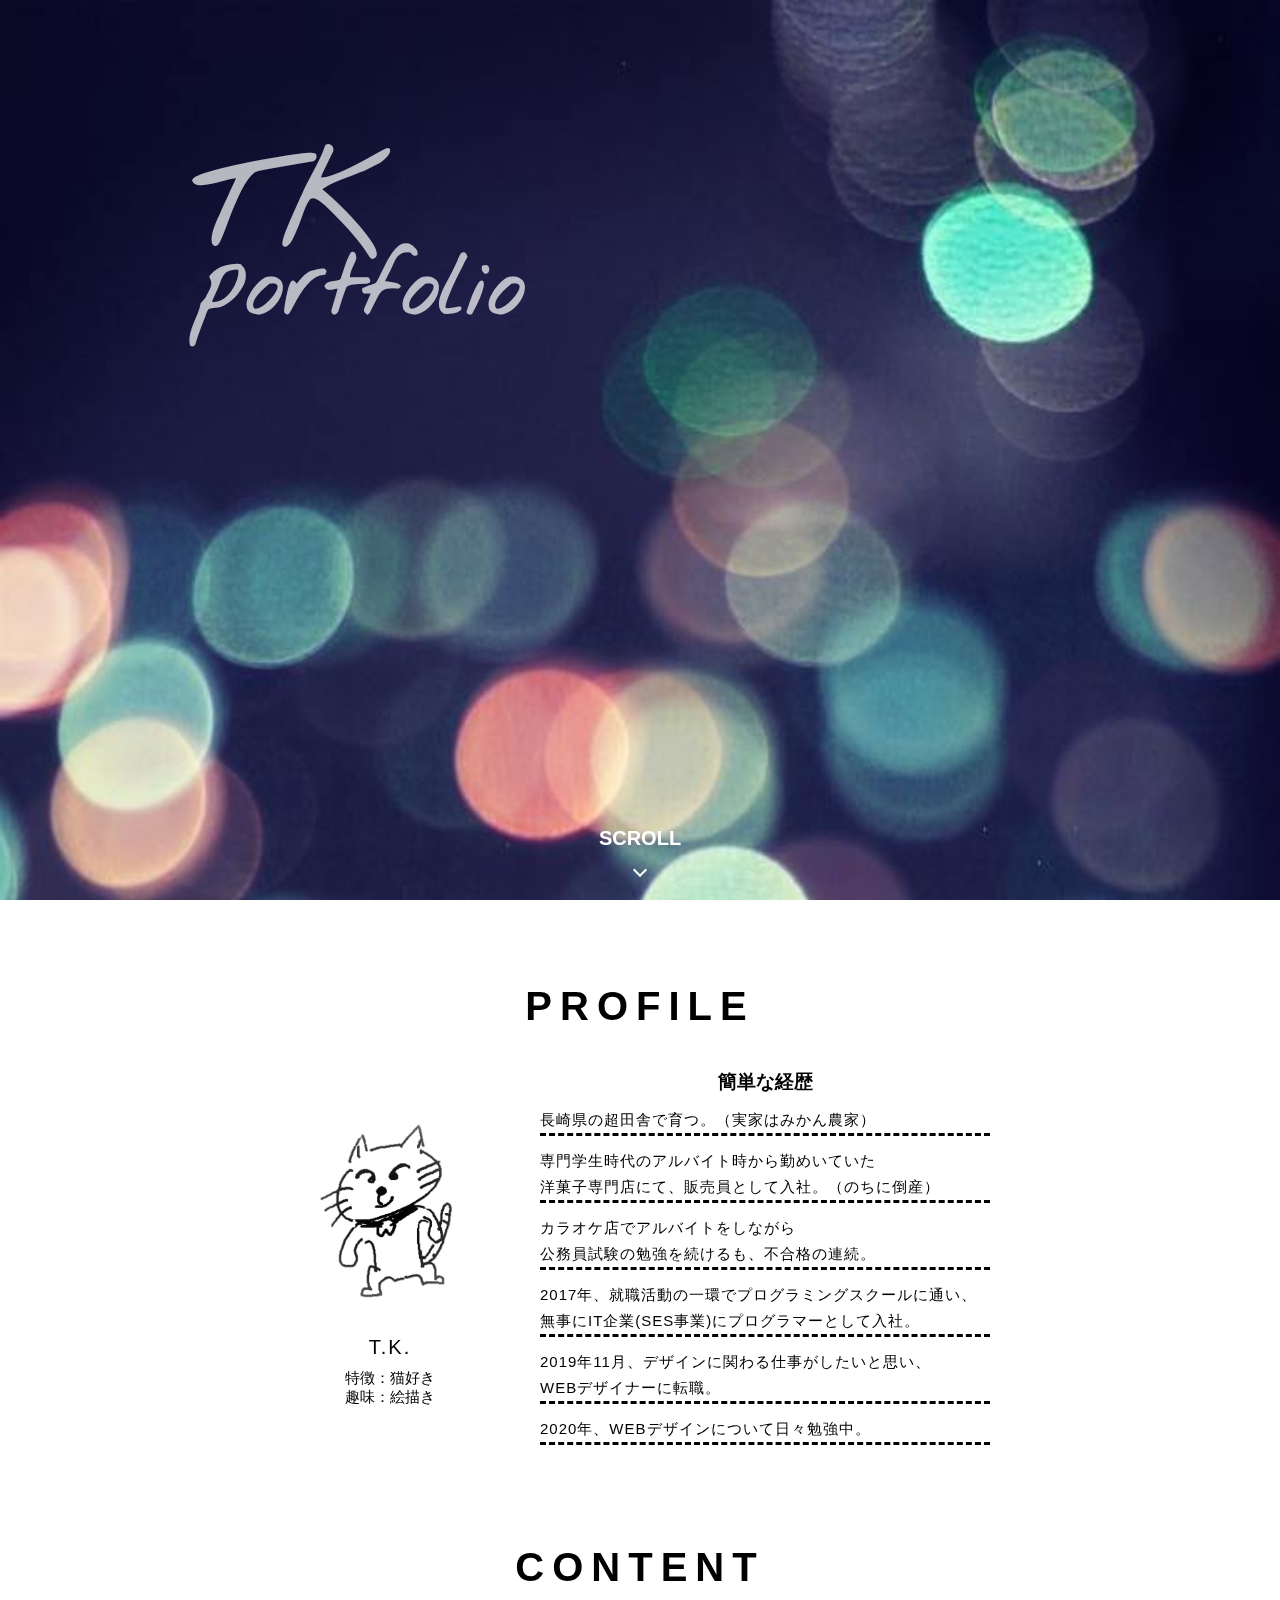
<file: index.html>
<!DOCTYPE html>
<html lang="ja">
<head>
<meta charset="utf-8">
<!--<meta name="viewport" content="width=device-width">-->
<title>TK_ポートフォリオサイト</title>
<link rel="stylesheet" type="text/css" href="css/ress.css">
<link rel="stylesheet" type="text/css" href="css/common.css">
<link rel="stylesheet" type="text/css" href="css/index_style.css">

<script src="https://code.jquery.com/jquery-3.3.1.min.js"></script>


<link href="https://fonts.googleapis.com/css?family=Nothing+You+Could+Do&display=swap" rel="stylesheet">

</head>
  <body>
    <!--<video class="background_movie" autoplay loop muted>
      <source src="image/index/test_movie.mp4"  type="video/mp4">
    </video>-->
    <div class="background_all"></div>
    <div class="topTitle_area">
      <div class="fadeInUp">
      <div class="top_space"></div>
      </div>
      <div class="topTitle">
        <!--横からフェードインさせる-->
        <div class="fadeInRight">
        <h1>TK<br>
          <span>portfolio</span>
        </h1>
        </div>
      </div>
          <p class="scroll js-scroll"><a href="">SCROLL</a></p>
      </div>
    <div class="main_area">
<!----------- profile_area ----------->
      <h2 class="area_title">PROFILE</h2>
      <div class="profile_area">
        
  <div class="profile_flexbox">
  <div class="profile_image">
<img src="image/index/profile.jpg"/>
    <p class="myName">T.K.</p>
    <p>特徴：猫好き</p>
    <p>趣味：絵描き</p>
  </div>
  <div class="profile_text">
    <h3>簡単な経歴</h3>
    <p>長崎県の超田舎で育つ。（実家はみかん農家）</p>
    <p>専門学生時代のアルバイト時から勤めいていた<br>洋菓子専門店にて、販売員として入社。（のちに倒産）</p>
    <p>カラオケ店でアルバイトをしながら<br>公務員試験の勉強を続けるも、不合格の連続。</p>
    <p>2017年、就職活動の一環でプログラミングスクールに通い、<br>無事にIT企業(SES事業)にプログラマーとして入社。</p>
    <p>2019年11月、デザインに関わる仕事がしたいと思い、<br>WEBデザイナーに転職。</p>
    <p>2020年、WEBデザインについて日々勉強中。</p>
  </div>
</div>

      </div>
<!----------- profile_area end----------->

      <h2 class="area_title">CONTENT</h2>
      
<!----------- content_1 ----------->
      <div class="scroll-animation-obj scroll-animation-hop">
      <div class="content_1">
        <div class="content_block">
        <h3 class="content_title">Cafe</h3>
          <p>コンセプトは、<strong>シンプルの中の変化</strong>。
          </p>
          <p>
            最近では、お家やコンビニで美味しいコーヒーを飲むことが出来る。<br>
            そんな中でカフェに求めるものは「特別な空間」なのではないだろうか。
            </p>
          <p>
          美味しいコーヒーやケーキを、落ち着いた空間で味わってほしい。<br>
          そんなカフェがあるだろうな～と考えながら制作しました。
            </p>
          <p>
            印象に残るように少しだけ大胆な部分を取り入れることにしました。<br>
            あまり広くはない個人店をイメージ。<br>
          </p>    
<a href="content/cafe/cafe.html" target="_blank">
<img src="image/link/cafe_link.jpg" alt="カフェ＿リンク" class="link_image"/>
</a>
        </div>
      </div>
      </div><!-- content_1 end -->
<!----------- content_2 -----------> 
      <div class="scroll-animation-obj scroll-animation-hop">
      <div class="content_2">
        <div class="content_block">
        <h3 class="content_title">Furniture</h3>
          <p>コンセプトは、<strong>整理された生活</strong>。<br>
          家具のセレクトショップを想定して制作しました。<br>
            トップのテキストの色が反転するようにし、面白さをプラスしました。<br>
          </p>
<a href="content/furniture/furniture.html" target="_blank">
<img src="image/link/furniture_link.jpg" alt="家具＿リンク" class="link_image"/>
</a>  
        </div>
      </div>
      </div>
<!-- content_2 end -->
<!----------- content_3 -----------> 
      <div class="scroll-animation-obj scroll-animation-hop">
      <div class="content_3">
        <div class="content_block">
        <h3 class="content_title">Recommended　movies</h3>
          <p>作ってみたいと思っただけです。<br>
            むしろ、自分用にまとめただけなのかもしれません。
          </p>
<a href="content/Recommended_movies/Recommended_movies.html" target="_blank">
<img src="image/link/Recommended_movies_link.jpg" alt="映画＿リンク" class="link_image"/>
</a>  
        </div>
      </div>
      </div>
<!-- content_3 end -->
      
<!-------- next_ComingSoon -------->
<div class="scroll-animation-obj scroll-animation-hop">
<div class="next_ComingSoon">
  <p>NEXT<br>COMING SOON</p>
</div>
</div>
<!-------- next_ComingSoon end -------->
    </div><!-- main_area end-->
  <script type="text/javascript" src="js/index.js"></script>
  </body>
</html>
</file>
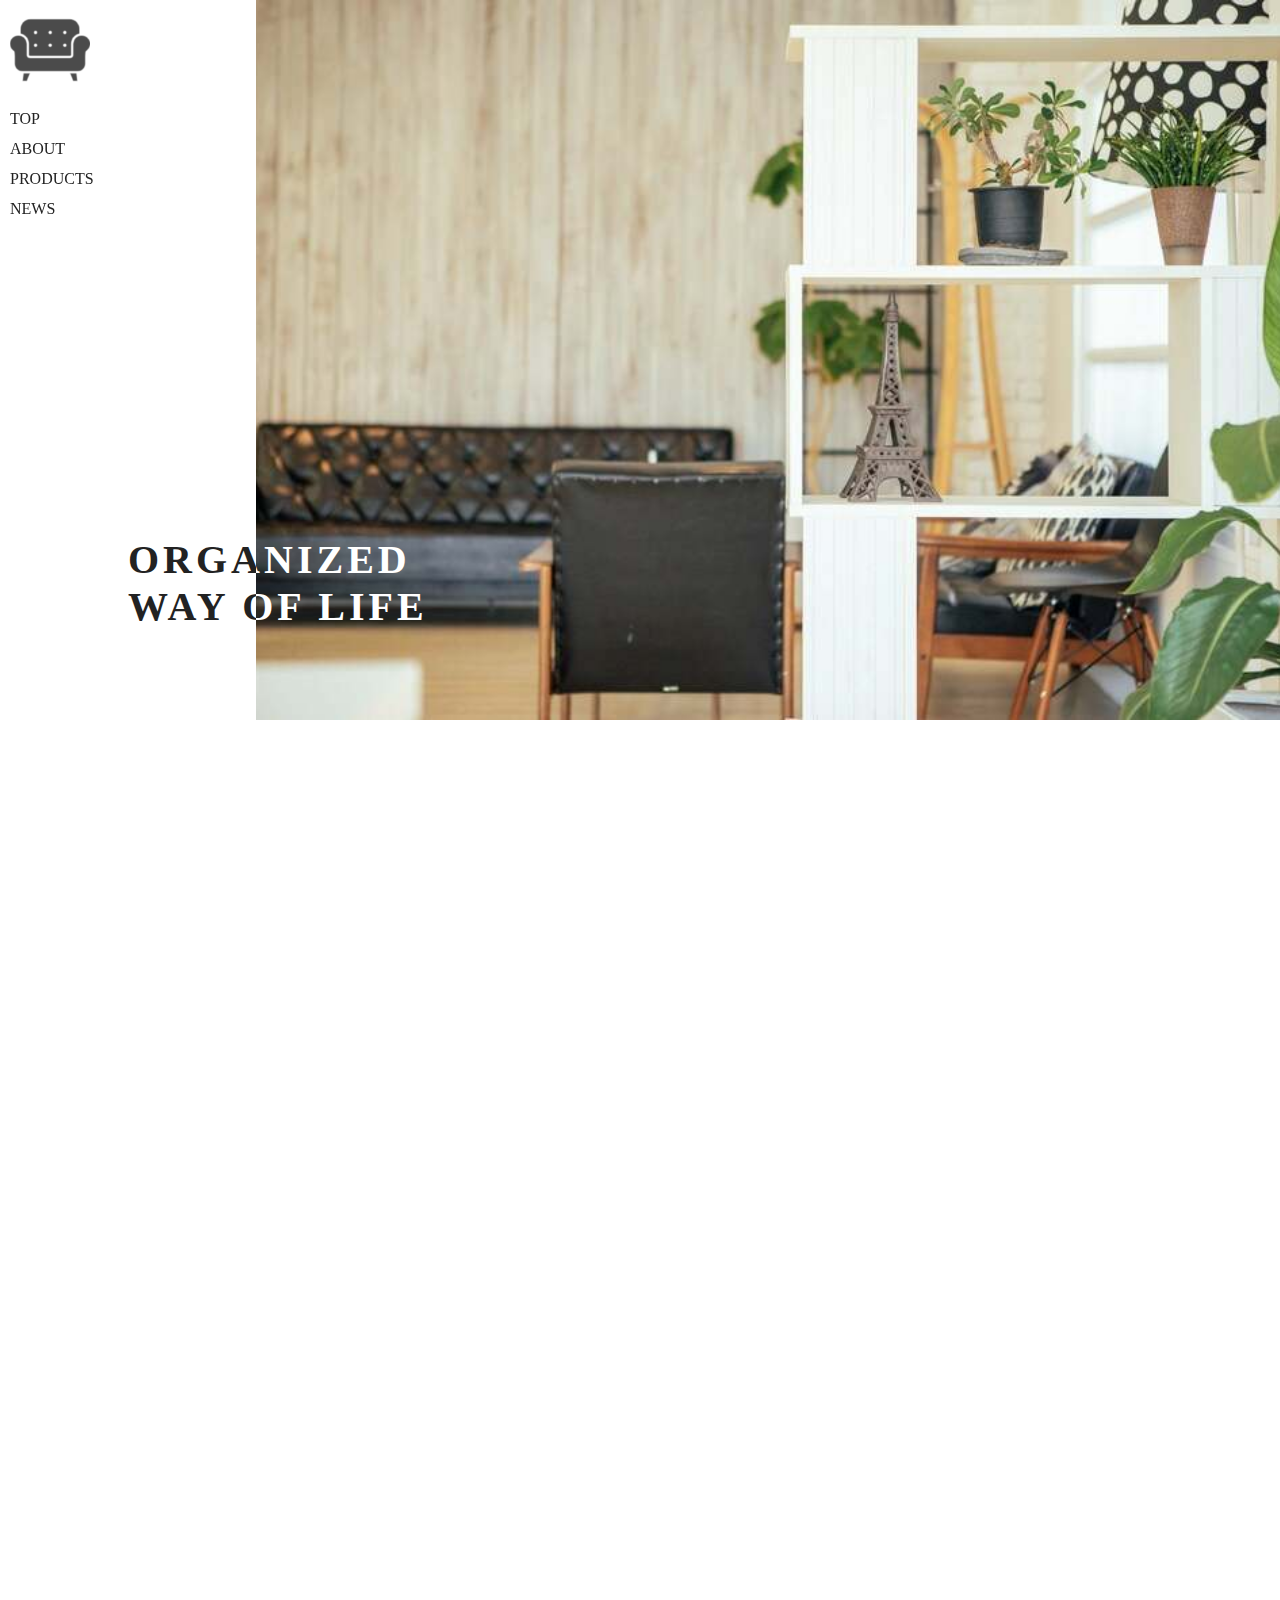
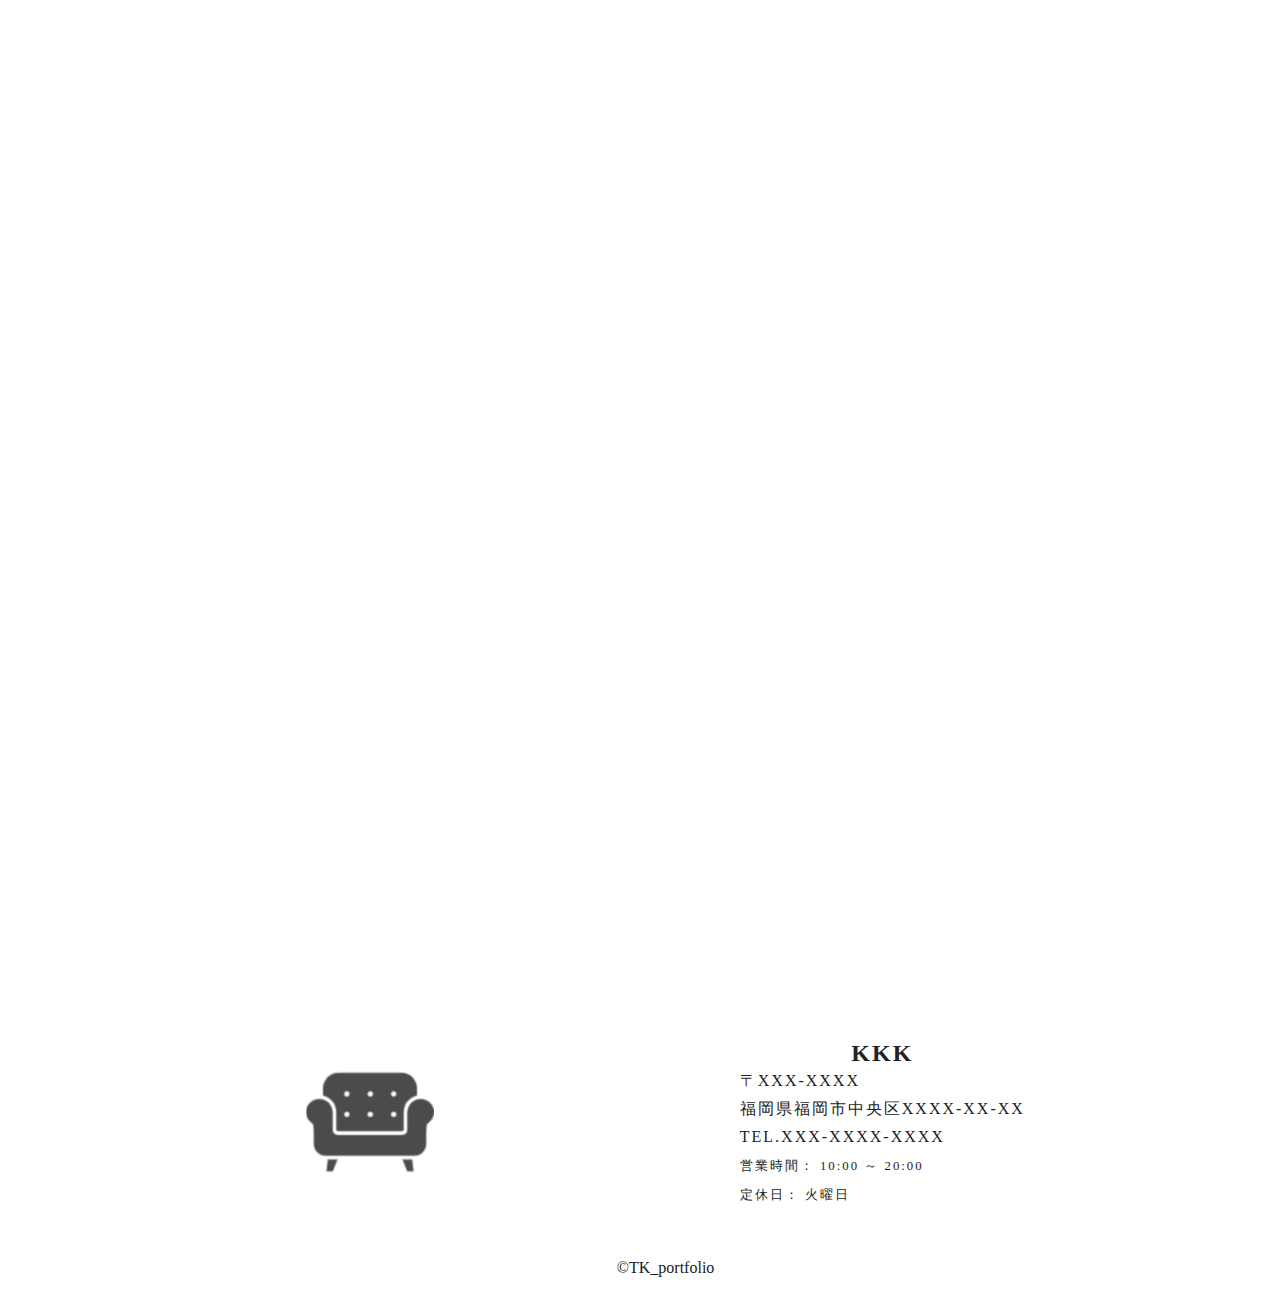
<file: content/furniture/furniture.html>
<!DOCTYPE html>
<html lang="ja">
<head>
<meta charset="utf-8">
<title>家具 | TK_ポートフォリオサイト</title>
<link rel="stylesheet" type="text/css" href="../../css/ress.css">
<link rel="stylesheet" type="text/css" href="furniture_style.css">
<script src="https://code.jquery.com/jquery-3.3.1.min.js"></script>
</head>
<body>
  <header>
    <img src="image/furniture_logo.png" class="logo_img"/>
    <div class="fadeInUp">
    <div class="menu_area">
    <p><a href="#">TOP</a></p>
    <p><a href="#ABOUT">ABOUT</a></p>
    <p><a href="#PRODUCTS">PRODUCTS</a></p>
    <p><a href="#NEWS">NEWS</a></p>
    </div>
    </div>
  </header>
  <main>    
<div class="main_TOP">  
<div class="kv">
  <div class="bg">
    <div class="text-block text-white">
      <p class="text">ORGANIZED<br>WAY OF LIFE</p>
    </div>
  </div>
  <div class="text-block text-black">
    <div class="text-inner">
      <p class="text">ORGANIZED<br>WAY OF LIFE</p>
    </div>
  </div>
</div>
</div>
    
<section class="ABOUT" id="ABOUT">
<div class="scroll-animation-obj scroll-animation-hop">  
  <h2>ABOUT</h2>
  <p>家具を選ぶということ</p>
  </div>
  <div class="scroll-animation-obj scroll-animation-hop">
  <div class="about_image">
    <p class="on_text">家具を選ぶ。</p>
  <img src="image/furniture_1.jpg"/>
  </div>
  <div class="about_text">
 <p>家具を選ぶということは、どういうことか。家具を選ぶということは、どういうことか。家具を選ぶということは、どういうことか。家具を選ぶということは、どういうことか。</p>
  </div>
  </div>
</section>
<section class="PRODUCTS" id="PRODUCTS">
  <div class="scroll-animation-obj scroll-animation-hop">
  <h2>PRODUCTS</h2>
  <p>商品一覧</p>
  </div>
  <div class="scroll-animation-obj scroll-animation-hop">
  <div class="container">
    <div class="item">
      <figure>
      <img src="image/item_1.jpg"/>
      </figure>
      <p>Item 1</p>
    </div>
    <div class="item">
      <figure>
      <img src="image/item_2.jpg"/>
      </figure>
      <p>Item 2</p>
    </div>
    <div class="item">
      <figure>
      <img src="image/item_3.jpg"/>
      </figure>
      <p>Item 3</p>
    </div>
    <div class="item">
      <figure>
      <img src="image/item_4.jpg"/>
      </figure>
      <p>Item 4</p>
    </div>
    <div class="item">
      <figure>
      <img src="image/item_5.jpg"/>
      </figure>
      <p>Item 5</p>
    </div>
    <div class="item">
      <figure>
      <img src="image/item_6.jpg"/>
      </figure>
      <p>Item 6</p>
    </div>
  </div>
  </div>
  <div class="scroll-animation-obj scroll-animation-hop">
  <div class="view_more">
      <div class="view_more_btn">
    <div class="eff"></div>
    <a href="#">VIEW MORE</a>
  </div>
  </div>
  </div>
</section>
    
<section class="NEWS" id="NEWS">
  <div class="scroll-animation-obj scroll-animation-hop">
  <h2>NEWS</h2>
  <p>お知らせ</p>
  </div>
  <div class="scroll-animation-obj scroll-animation-hop">
  <div class="news_area">
    <ul>
      <li><a href=""><span>2020.03.01</span>春のキャンペーン情報</a></li>
      <li><a href=""><span>2020.02.01</span>２月のイベント開催について</a></li>
      <li><a href=""><span>2019.12.01</span>年末年始の営業について</a></li>
    </ul>
  </div>
  </div>
</section>
    
  </main>
  <footer>
    <div class="fo_area">
    <div class="storeName">
      
      <img src="image/furniture_logo.png"/>
    </div>
    <div class="address">
      <h2 style="text-align: center">KKK</h2>
    <p>〒XXX-XXXX<br>
    福岡県福岡市中央区XXXX-XX-XX<br>
    TEL.XXX-XXXX-XXXX<br>
    <small>営業時間： 10:00 ～ 20:00</small><br>
      <small>定休日： 火曜日</small><br>
    </p>
    </div>
    </div>
    <div class="Copyright">
      <p>&copy;TK_portfolio</p>
    </div>
  </footer>
<script type="text/javascript" src="furniture.js"></script>
</body>
</html>
</file>
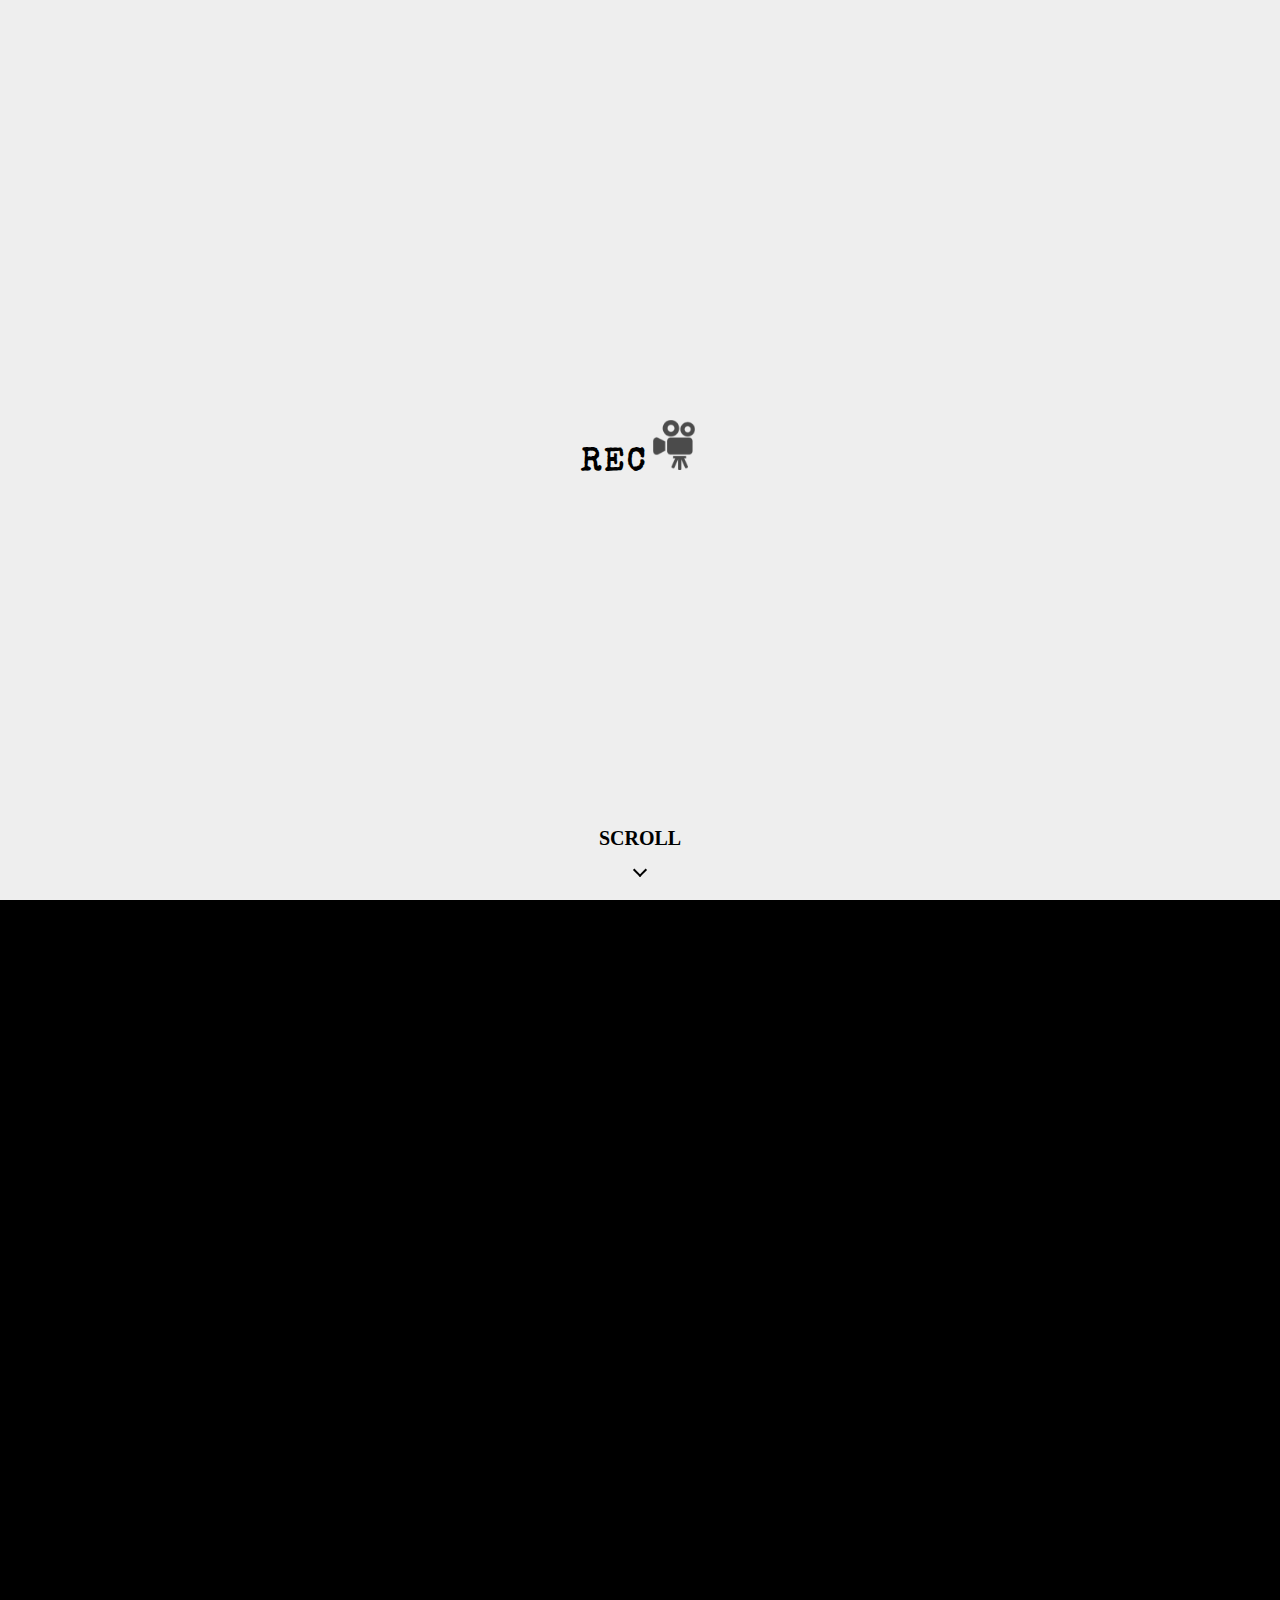
<file: content/Recommended_movies/Recommended_movies.html>
<!DOCTYPE html>
<html lang="ja">
<head>
<meta charset="utf-8">
<title>おすすめ映画 | TK_ポートフォリオサイト</title>
<link rel="stylesheet" type="text/css" href="../../css/ress.css">
<link rel="stylesheet" type="text/css" href="Recommended_movies.css">
<script src="https://code.jquery.com/jquery-3.3.1.min.js"></script>
  
<link href="https://fonts.googleapis.com/css?family=Caveat|Special+Elite&display=swap" rel="stylesheet">
</head>
<body>
  <header>
  </header>
  <main>
    <div class="TOP">
      <div class="TOP_senter_area">
      <h1 id="typing">RECOMMENDED MOVIES</h1>
      </div>

      <div class="mainvisual">
  <p class="scroll js-scroll"><a href="">SCROLL</a></p>
</div>
    </div>
 
    <!-- movie_1 -->
    <div class="scroll-animation-obj scroll-animation-hop">
    <section>
      <div class="content_area">
        <div class="Posters">
          <img src="image/INTERSTELLAR.jpg"/>
        </div>
        <div class="Text_area">
          <p class="movie_title">インターステラー</p>
          
<div class="cp_actab">
<input id="tab-1" type="radio" name="tabs1">
<label for="tab-1">あらすじ</label>
<div class="cp_actab-content">
<p>劇的な環境変化による食糧危機が発生し、人類は存亡の危機を迎えていた。そこで、人々は居住可能な新たな惑星を探すという危険なミッションに挑むことに。選ばれたのは元パイロットのクーパーらわずかなクルーのみ。クーパーは幼い娘を地球に残して宇宙へと旅立ち、やがて水の存在する惑星にたどりつく。</p>
  
          <div class="youtube">
            <iframe src="https://www.youtube.com/embed/cclDeJuajgo" frameborder="0" allow="accelerometer; autoplay; encrypted-media; gyroscope; picture-in-picture" allowfullscreen></iframe>
          </div>
</div>
</div>
<div class="cp_actab">
<input id="tab-2" type="radio" name="tabs1">
<label for="tab-2">TKさんのコメント</label>
<div class="cp_actab-content">
<p>感動した。<br>
  映像はリアリティとCGのバランスが良く、美しくもミステリアスな音楽と相まって、呼吸を忘れる程にのめり込んで観ていた。<br>
  そしてこの作品は、宇宙という想像もつかない距離を超えた「愛」の物語であり、ラストは誰も予想できない展開で、これがSF映画だということを痛感させられるだろう。
  </p>
</div>
</div>
<div class="cp_actab">
<input id="tab-3" type="radio" name="tabs1">
<label for="tab-3">次に観るならコレ！</label>
<div class="cp_actab-content">
<p>ちょっと待ってね</p>
</div>
</div>
          
        </div>
      </div>
    </section>
      </div>
    <!-- movie_1 end -->
    <!-- movie_2 -->
    <div class="scroll-animation-obj scroll-animation-hop">
    <section>
      <div class="content_area">
        <div class="Posters">
          <img src="image/SPIDER-VERSE.jpg"/>
        </div>
        <div class="Text_area">
          <p class="movie_title">スパイダーマン<br>スパイダーバース</p>
          
<div class="cp_actab">
<input id="tab-4" type="radio" name="tabs2">
<label for="tab-4">あらすじ</label>
<div class="cp_actab-content">
<p>ニューヨーク、ブルックリン。マイルス・モラレスは、頭脳明晰で名門私立校に通う中学生。彼はスパイダーマンだ。しかし、その力を未だ上手くコントロール出来ずにいた。そんなある日、何者かにより時空が歪められる大事故が起こる。その天地を揺るがす激しい衝撃により、歪められた時空から集められたのは、全く異なる次元＝ユニバースで活躍する様々なスパイダーマンたちだった――。</p>
  
          <div class="youtube">
            <iframe src="https://www.youtube.com/embed/Fr3IiUvnUhc" frameborder="0" allow="accelerometer; autoplay; encrypted-media; gyroscope; picture-in-picture" allowfullscreen></iframe>
          </div>   
</div>
</div>
<div class="cp_actab">
<input id="tab-5" type="radio" name="tabs2">
<label for="tab-5">TKさんのコメント</label>
<div class="cp_actab-content">
<p>映像がスゴイ！<br>
  コミックの雰囲気とアニメーションの融合が素晴らしく、とにかくテンポが良い。<br>
  全体的に彩度が強めでアート的な側面もあり、どの場面も絵になるところも観ていて楽しめるポイントだ。<br>
  そしてスパイダーマン映画らしいユーモアやメッセージ性もあり、スパイダーマン映画史上最高傑作の声も納得の１作だ。
  </p>
</div>
</div>
<div class="cp_actab">
<input id="tab-6" type="radio" name="tabs2">
<label for="tab-6">次に観るならコレ！</label>
<div class="cp_actab-content">
<p>ちょっと待ってね</p>
</div>
</div>
          
        </div>
      </div>
    </section>
       </div>
    <!-- movie_2 end -->    
    
    
  </main>
  <footer>
    <div class="Copyright">
      <p>&copy;TK_portfolio</p>
    </div>
  </footer>
<script type="text/javascript" src="Recommended_movies.js"></script>
</body>
</html>
</file>
<file: css/ress.css>
/*!
 * ress.css • v2.0.4
 * MIT License
 * github.com/filipelinhares/ress
 */

/* # =================================================================
   # Global selectors
   # ================================================================= */

html {
  box-sizing: border-box;
  -webkit-text-size-adjust: 100%; /* Prevent adjustments of font size after orientation changes in iOS */
  word-break: normal;
  -moz-tab-size: 4;
  tab-size: 4;
}

*,
::before,
::after {
  background-repeat: no-repeat; /* Set `background-repeat: no-repeat` to all elements and pseudo elements */
  box-sizing: inherit;
}

::before,
::after {
  text-decoration: inherit; /* Inherit text-decoration and vertical align to ::before and ::after pseudo elements */
  vertical-align: inherit;
}

* {
  padding: 0; /* Reset `padding` and `margin` of all elements */
  margin: 0;
}

/* # =================================================================
   # General elements
   # ================================================================= */

hr {
  overflow: visible; /* Show the overflow in Edge and IE */
  height: 0; /* Add the correct box sizing in Firefox */
}

details,
main {
  display: block; /* Render the `main` element consistently in IE. */
}

summary {
  display: list-item; /* Add the correct display in all browsers */
}

small {
  font-size: 80%; /* Set font-size to 80% in `small` elements */
}

[hidden] {
  display: none; /* Add the correct display in IE */
}

abbr[title] {
  border-bottom: none; /* Remove the bottom border in Chrome 57 */
  /* Add the correct text decoration in Chrome, Edge, IE, Opera, and Safari */
  text-decoration: underline;
  text-decoration: underline dotted;
}

a {
  background-color: transparent; /* Remove the gray background on active links in IE 10 */
}

a:active,
a:hover {
  outline-width: 0; /* Remove the outline when hovering in all browsers */
}

code,
kbd,
pre,
samp {
  font-family: monospace, monospace; /* Specify the font family of code elements */
}

pre {
  font-size: 1em; /* Correct the odd `em` font sizing in all browsers */
}

b,
strong {
  font-weight: bolder; /* Add the correct font weight in Chrome, Edge, and Safari */
}

/* https://gist.github.com/unruthless/413930 */
sub,
sup {
  font-size: 75%;
  line-height: 0;
  position: relative;
  vertical-align: baseline;
}

sub {
  bottom: -0.25em;
}

sup {
  top: -0.5em;
}

/* # =================================================================
   # Forms
   # ================================================================= */

input {
  border-radius: 0;
}

/* Replace pointer cursor in disabled elements */
[disabled] {
  cursor: default;
}

[type="number"]::-webkit-inner-spin-button,
[type="number"]::-webkit-outer-spin-button {
  height: auto; /* Correct the cursor style of increment and decrement buttons in Chrome */
}

[type="search"] {
  -webkit-appearance: textfield; /* Correct the odd appearance in Chrome and Safari */
  outline-offset: -2px; /* Correct the outline style in Safari */
}

[type="search"]::-webkit-search-decoration {
  -webkit-appearance: none; /* Remove the inner padding in Chrome and Safari on macOS */
}

textarea {
  overflow: auto; /* Internet Explorer 11+ */
  resize: vertical; /* Specify textarea resizability */
}

button,
input,
optgroup,
select,
textarea {
  font: inherit; /* Specify font inheritance of form elements */
}

optgroup {
  font-weight: bold; /* Restore the font weight unset by the previous rule */
}

button {
  overflow: visible; /* Address `overflow` set to `hidden` in IE 8/9/10/11 */
}

button,
select {
  text-transform: none; /* Firefox 40+, Internet Explorer 11- */
}

/* Apply cursor pointer to button elements */
button,
[type="button"],
[type="reset"],
[type="submit"],
[role="button"] {
  cursor: pointer;
  color: inherit;
}

/* Remove inner padding and border in Firefox 4+ */
button::-moz-focus-inner,
[type="button"]::-moz-focus-inner,
[type="reset"]::-moz-focus-inner,
[type="submit"]::-moz-focus-inner {
  border-style: none;
  padding: 0;
}

/* Replace focus style removed in the border reset above */
button:-moz-focusring,
[type="button"]::-moz-focus-inner,
[type="reset"]::-moz-focus-inner,
[type="submit"]::-moz-focus-inner {
  outline: 1px dotted ButtonText;
}

button,
html [type="button"], /* Prevent a WebKit bug where (2) destroys native `audio` and `video`controls in Android 4 */
[type="reset"],
[type="submit"] {
  -webkit-appearance: button; /* Correct the inability to style clickable types in iOS */
}

/* Remove the default button styling in all browsers */
button,
input,
select,
textarea {
  background-color: transparent;
  border-style: none;
}

/* Style select like a standard input */
select {
  -moz-appearance: none; /* Firefox 36+ */
  -webkit-appearance: none; /* Chrome 41+ */
}

select::-ms-expand {
  display: none; /* Internet Explorer 11+ */
}

select::-ms-value {
  color: currentColor; /* Internet Explorer 11+ */
}

legend {
  border: 0; /* Correct `color` not being inherited in IE 8/9/10/11 */
  color: inherit; /* Correct the color inheritance from `fieldset` elements in IE */
  display: table; /* Correct the text wrapping in Edge and IE */
  max-width: 100%; /* Correct the text wrapping in Edge and IE */
  white-space: normal; /* Correct the text wrapping in Edge and IE */
  max-width: 100%; /* Correct the text wrapping in Edge 18- and IE */
}

::-webkit-file-upload-button {
  /* Correct the inability to style clickable types in iOS and Safari */
  -webkit-appearance: button;
  color: inherit;
  font: inherit; /* Change font properties to `inherit` in Chrome and Safari */
}

/* # =================================================================
   # Specify media element style
   # ================================================================= */

img {
  border-style: none; /* Remove border when inside `a` element in IE 8/9/10 */
}

/* Add the correct vertical alignment in Chrome, Firefox, and Opera */
progress {
  vertical-align: baseline;
}

svg:not([fill]) {
  fill: currentColor;
}

/* # =================================================================
   # Accessibility
   # ================================================================= */

/* Hide content from screens but not screenreaders */
@media screen {
  [hidden~="screen"] {
    display: inherit;
  }
  [hidden~="screen"]:not(:active):not(:focus):not(:target) {
    position: absolute !important;
    clip: rect(0 0 0 0) !important;
  }
}

/* Specify the progress cursor of updating elements */
[aria-busy="true"] {
  cursor: progress;
}

/* Specify the pointer cursor of trigger elements */
[aria-controls] {
  cursor: pointer;
}

/* Specify the unstyled cursor of disabled, not-editable, or otherwise inoperable elements */
[aria-disabled] {
  cursor: default;
}
</file>
<file: css/common.css>
@charset "UTF-8";
*{
  margin: 0;
  padding: 0;
}
h1, h2, h3, h4, h5, h6{
	font-weight: bold;
	font-family: Verdana, "游ゴシック", YuGothic, "ヒラギノ角ゴ ProN W3", "Hiragino Kaku Gothic ProN", "メイリオ", Meiryo, sans-serif;
}
body{
font-family: Verdana, "游ゴシック", YuGothic, "ヒラギノ角ゴ ProN W3", "Hiragino Kaku Gothic ProN", "メイリオ", Meiryo, sans-serif;
}
</file>
<file: css/index_style.css>
.background_all{
  z-index: -999;
  position: fixed;
   right: 0;
 bottom: 0;
 width: 100%;
 height: 100%;
 background: url('../image/index/background_image.jpg');
 background-size: cover;
}
/* フェードイン */
.fadeInUp {
  opacity: 0;
  transition:ease .9s;
  transform: translate(0,-100px);
}
.fadeInRight{
  opacity: 0;
  transition:ease .9s;
  transform: translate(100px,0px);
}
.fadeInUp.showUp {
  opacity: 1;
  transform: translate(0,0px);
}
.fadeInRight.showUp {
  opacity: 1;
  transform: translate(0,0px);
}
/* フェードイン　ここまで */
/* スクロールスライドフェードイン */
.scroll-animation-obj {
  opacity: 0;
  transition: all 0.5s ease 0.5s;
}
.scroll-animation-hop {
  transform: translate(0,60px);
}
.scroll-animation-left {
  transform: translate(-120px,0);
}
.scroll-animation-right {
  transform: translate(120px,0);
}
/* スクロールスライドフェードイン ここまで*/
.topTitle_area{
  height: 100vh;
  position: relative;
}
.top_space{
height: 121px;
width: 391px;
/* background-color: rgba(255,255,255,0.2); */
    margin: 0 0 0 15%;
}
.topTitle{
position: absolute;
top: 175px;
  bottom: 0;
  right: 0;
    left: 15%;
}
.topTitle h1{
  /* background-color: rgba(255,255,255,0.2);*/
    text-align: left;
    font-family: serif;
    color: rgba(255,255,255,0.7);
    font-size: 128px;
    line-height: 69px;
    letter-spacing: 20px;
    height: 121px;
    width: 391px;
  
font-family: 'Nothing You Could Do', cursive;

}
.topTitle h1 span{
    font-size: 90px;
    color: rgba(255,255,255,0.7);
    letter-spacing: -1px;
    padding: 0px 0 0 7px;
}

/*スクロールボタンの指定*/
.scroll {
  position: absolute;
  width: 100%;
  bottom: 0;
  text-align: center;
}
.scroll a {
  position: relative;
  display: inline-block;
  font-size: 20px;
  font-weight: bold;
  color: #fff;
  text-decoration: none;
  padding: 0 0 50px;
  /*矢印を作成する*/
}
.scroll a:before {
  content: "";
  position: absolute;
  width: 10px;
  height: 10px;
  left: 0;
  right: 0;
  bottom: 25px;
  margin: auto;
  border-bottom: 2px solid #fff;
  border-right: 2px solid #fff;
  transform: rotate(45deg);
  animation: move 2s infinite;
}
/*矢印をアニメーションする*/
@keyframes move {
  0% {
    transform: rotate(45deg) translate(0, 0);
  }
  20% {
    transform: rotate(45deg) translate(10px, 10px);
  }
  40% {
    transform: rotate(45deg) translate(0, 0);
  }
}


.main_area{
  text-align: center;
  background-color: rgba(255,255,255,0.9);
  padding: 5%;
}
.area_title{
    margin: 20px 0 40px;
  letter-spacing: 8px;
      font-size: 40px;
}
.content_block{
    margin: 0 auto 80px;
  width: 600px;
  border: solid 3px;
  padding: 2% 0;
}
.content_block p{
      letter-spacing: 1px;
    line-height: 30px;
  margin: 15px 0 10px 0;
}
.content_title{
  margin-bottom: 2%;
  letter-spacing: 2px;
      font-size: 2rem;
}
.link_image{
    width: 300px;
    height: 190px;
    margin-top: 3%;
  transition: 0.5s;/* hoverから戻るスピード */
  border-radius: 20px;
}
.link_image:hover{
 filter: brightness(0.5);
  transition: 0.5s;
}

.content_1{
/* display: none; */
}
.content_2{
/* display: none; */
}
.next_ComingSoon{
 height: 30vh;
text-align: center;
  position: relative;
}
.next_ComingSoon p{
font-size: 2rem;
position: absolute;
  top:50%;
  left: 50%;
    -webkit-transform : translate(-50%,-50%);
  transform : translate(-50%,-50%);
  letter-spacing: 3px;
  line-height: 41px;
  font-weight: bold;
  color: #0f4c81;/*クラシックブルー*/
}
/*要素の一行目を指定*/
.next_ComingSoon p::first-line{
  letter-spacing: 6px;
}
/*-------プロフィール--------*/
.profile_area{
margin: 0 0 100px 0;
}
.profile_flexbox{
  display: flex;
  justify-content: center;
  margin: 0 auto;
}
.profile_image{
padding: 40px 0 0 0;
}
.profile_image img{
  width: 200px;
  height: auto;
}
.profile_image .myName{
margin: 10px 0 10px 0;
    font-size: 20px;
    letter-spacing: 2px;
}
.profile_image p{
  font-size: 15px;
}
.profile_text{
  width: 500px;
  padding: 0 0 0 50px;
}
.profile_text p{
text-align: left;
letter-spacing: 1px;
font-size: 15px;
border-bottom: dashed;
      line-height: 26px;
    margin: 12px 0 0px 0;
}
/*-------プロフィール end-----*/
</file>
<file: content/furniture/furniture_style.css>
/* フェードイン */
.fadeInUp {
  opacity: 0;
  transition:ease .9s;
  transform: translate(0,100px);
}
.fadeInRight{
  opacity: 0;
  transition:ease .9s;
  transform: translate(100px,0px);
}
.fadeInUp.showUp {
  opacity: 1;
  transform: translate(0,0px);
}
.fadeInRight.showUp {
  opacity: 1;
  transform: translate(0,0px);
}
/* フェードイン　ここまで */
/* スクロールスライドフェードイン */
.scroll-animation-obj {
  opacity: 0;
  transition: ease 0.9s;
}
.scroll-animation-hop {
  transform: translate(0,60px);
}
.scroll-animation-left {
  transform: translate(-120px,0);
}
.scroll-animation-right {
  transform: translate(120px,0);
}
/* スクロールスライドフェードイン ここまで*/
/* main_TOPのCSS */
.main_TOP{
}

.kv{
  height: 100vh;
  position: relative;
}
.bg{
  height: 100%;
  background: url(image/furniture_top.jpg) no-repeat center/cover;
}
.text-block{
  width: 100%;
  position: absolute;
  bottom: 100px;
  left: 50%;
  transform: translateX(-50%);
}
.text-black{
  display: none;
}
.text{
  font-size: 24px;
  font-weight: bold;
  text-align: center;
  letter-spacing: .04em;
}
.text-white .text{
  color: #fff;
}
.text-black .text{
  color: #222;
}
@media screen and (min-width: 767px) {

  .bg{
    width: 80%;
    height: 80%;
    position: relative;
    overflow: hidden;
    margin-left: auto;
    z-index: 1;
  }
  .text-block{
    transform: none;
  }
  .text-white{
    bottom: 12.5%;
    left: -12.5%;
  }
  .text-black{
    bottom: 30%;
    left: 0%;
    padding: 0 0 0 10%;
  }
  .text-inner{
    width: 100%;
  }
  .text{
    font-size: 54px;
    text-align: left;
    letter-spacing: .1em;
  }
  .text-black .text{
    width: 100%;
  }

}
@media screen and (min-width: 560px) {

  .text-black{
    display: block;
  }
  .text-inner{
    width: 50%;
    overflow: hidden;
  }
  .text{
    font-size: 40px;
  }
  .text-black .text{
    width: 200%;
  }

}
/* main_TOPのCSS　end */

header{
  position: fixed;
  /* display: flex; */
  z-index: 100;
}
.logo_img{
  width: 80px;
  margin: 10px;
}
.menu_area{
  margin: 0 0 0 10px;
}
.menu_area p a{
    margin: 5px 0;
  color: #222;
text-decoration: none;
    line-height: 20px;
  position: relative;
  display: inline-block;
  transition: .3s;
}
.menu_area p a::after {
  position: absolute;
  bottom: 0;
  left: 0;
  content: '';
  width: 0;
  height: 2px;
  background-color: #0f4c81;
  transition: .3s;
}
.menu_area p a:hover::after {
  width: 100%;
}
footer{
  padding: 30px 8% 0 12%;
  color: #222;
 /*
  background-color: #222;
  color: #fff;
  */
}
.fo_area{
  margin-bottom: 50px;
  display: flex;
  flex-direction: row;
  flex-wrap: wrap;
  justify-content: space-around;/* 両端の子要素も含め、均等に間隔をあけて配置 */
  align-items: center;
  align-content: space-around;
}
.storeName{
  
}
.address{
line-height: 28px;
  letter-spacing: 2px;
}
.Copyright{
  text-align: center;
  margin-bottom: 20px;
}
section{
  margin: 50px 0px 120px;
padding: 30px 8% 0 12%;
}

.ABOUT{
  
}
.about_image{
  width: 75%;
  height: 250px;
  overflow: hidden;
    margin: 20px auto;
  position: relative;
}
.about_image img{
  width: 100%;
  min-width: 550px;
  min-height: 250px;
}
.about_image .on_text{
  position: absolute;
  top: 50%;
  left: 50%;
  transform: translateY(-50%) translateX(-50%); /*要素の大きさの半分ずつを戻す*/
  -webkit-transform: translateY(-50%) translateX(-50%);
}
.about_text{
  width: 75%;
margin: 20px auto;
  overflow-wrap: break-word;
  font-family: serif;
}

.container {
  display: flex;
  flex-direction: row;
  flex-wrap: wrap;
  justify-content: space-around;/* 両端の子要素も含め、均等に間隔をあけて配置 */
  align-items: center;
  align-content: space-around;
  max-width: 1099px;
  margin: auto;
}
.item{
    margin: 25px 0 0 25px;
}
.item img{
  height: 200px;
width: 250px;
}
figure {
  height: 200px;
width: 250px;
  margin: 0;
  padding: 0;
  background: #fff;
  overflow: hidden;
}
figure img {
  -webkit-transform: scale(1);
  transform: scale(1);
  -webkit-transition: .3s ease-in-out;
  transition: .3s ease-in-out;
}
figure:hover img {
  -webkit-transform: scale(1.2);
  transform: scale(1.2);
}
.view_more{
 text-align: center;
    margin: 40px 0;
}
.view_more_btn{
  margin: auto;
  height:50px;
  width: 200px;
  border:2px solid #0f4c81;
  cursor:pointer;
  position:relative;
  box-sizing:border-box;
  overflow:hidden;
}
.view_more_btn a{
  font-size:16px;
  color:#0f4c81;
  text-decoration:none;
  line-height:50px;
  transition: .4s;
  z-index:2;
  position:relative;
}
.eff{
  height:50px;
  width: 200px;
  left:-200px;
  background:#0f4c81;
  position:absolute;
  transition: .4s;
  z-index:1;
}
.view_more_btn:hover .eff{
  left:0;
}
.view_more_btn:hover a{
  color:#fff;
}
.NEWS{
  
}
.news_area{
  margin: 10px 40px;
}
.news_area ul{
  list-style: none;
}
.news_area ul li{
  line-height: 45px;
  letter-spacing: 3px;
  font-size: 1.3rem;
}
.news_area ul li span{
    margin: 0 18px 0 0;
  letter-spacing: 1px;
  font-size: 0.7rem;
}
.news_area ul li a{
  color: #222;
  text-decoration: none;
  transition: 0.4s;
}
.news_area ul li a:hover{
  opacity: 0.4;
  transition: 0.4s;
}
</file>
<file: content/Recommended_movies/Recommended_movies.css>
/* フェードイン */
.fadeInUp {
  opacity: 0;
  transition:ease .9s;
  transform: translate(0,100px);
}
.fadeInRight{
  opacity: 0;
  transition:ease .9s;
  transform: translate(100px,0px);
}
.fadeInUp.showUp {
  opacity: 1;
  transform: translate(0,0px);
}
.fadeInRight.showUp {
  opacity: 1;
  transform: translate(0,0px);
}
/* フェードイン　ここまで */
/* スクロールスライドフェードイン */
.scroll-animation-obj {
  opacity: 0;
  transition: ease 0.9s;
}
.scroll-animation-hop {
  transform: translate(0,50px);
}
.scroll-animation-left {
  transform: translate(-120px,0);
}
.scroll-animation-right {
  transform: translate(120px,0);
}
/* スクロールスライドフェードイン ここまで*/
main{
  background-color: #000;
}
.TOP{
  height: 100vh;
  background-color: #eee;
  position: relative;
}
.TOP_senter_area{
  position: absolute;
  top: 50%;
  left: 50%;
  -webkit-transform : translate(-50%,-50%);
  transform : translate(-50%,-50%);
}
.TOP_senter_area h1{
  letter-spacing: 3px;
font-family: 'Special Elite', cursive;
}
.TOP_senter_area h1::after{
content: '';
  display: inline-block;/*忘れずに！*/
  width: 50px;
  height: 50px;
  background-image: url(image/icon_2.png);
    background-size: contain;
  /* vertical-align: middle; */
}
.typ {
  opacity: 0;
  }
.typ span {
  opacity: 0;
  }

/*スクロールボタンの指定*/
.scroll {
  position: absolute;
  width: 100%;
  bottom: 0;
  text-align: center;
}
.scroll a {
  position: relative;
  display: inline-block;
  font-size: 20px;
  font-weight: bold;
  color: #000;
  text-decoration: none;
  padding: 0 0 50px;
  /*矢印を作成する*/
}
.scroll a:before {
  content: "";
  position: absolute;
  width: 10px;
  height: 10px;
  left: 0;
  right: 0;
  bottom: 25px;
  margin: auto;
  border-bottom: 2px solid #000;
  border-right: 2px solid #000;
  transform: rotate(45deg);
  animation: move 2s infinite;
}
/*矢印をアニメーションする*/
@keyframes move {
  0% {
    transform: rotate(45deg) translate(0, 0);
  }
  20% {
    transform: rotate(45deg) translate(10px, 10px);
  }
  40% {
    transform: rotate(45deg) translate(0, 0);
  }
}

.Copyright{
    background-color: #000;
    color: #fff;
    text-align: center;
    padding: 20px 0;
}
section{
  height: 600px;
  background-color: #ddd;
  position: relative;
  background-image: url(image/back_1.jpg);
  background-size: cover;
}
.content_area{
  position: absolute;
 /* background-color: #ccc; */
  top: 50%;
  left: 50%;
  -webkit-transform : translate(-50%,-50%);
  transform : translate(-50%,-50%);

  width: 80%;
  min-width: 700px;
    height: 550px;
  display: flex;
  justify-content: center;
  align-items: center;
}
.Posters{
  width: 300px;
  text-align: center;
}
.Posters img{
  width: 300px;
  height: auto;
}
.Text_area{
  width: 400px;
    padding: 0 0px 0 40px;
}
.movie_title{
  text-align: center;
    font-size: 1.5rem;
width: 360px;
  border-bottom: solid;
  letter-spacing: 3px;
  margin-bottom: 10px;
font-family: 'Sawarabi Mincho', sans-serif;
}
.movie_text{
  margin: 15px 0 0 0;
  line-height: 30px;
  letter-spacing: 1px;
}
.youtube{
  text-align: center;
  margin-top: 15px;
}
.youtube iframe{
    width: 290px;
    height: 150px;
}




.cp_actab {
	position: relative;
	overflow: hidden;
	width: 100%;
	margin-bottom: 1px;
	color: #ffffff;
}
.cp_actab input {
	position: absolute;
	z-index: -1;
	opacity: 0;
}
.cp_actab label {
	font-weight: bold;
	line-height: 3;
	position: relative;
	display: block;
	padding: 0 0 0 1em;
	margin: 0 0 1px 0;
	cursor: pointer;
      letter-spacing: 1px;
      background: rgba(171,119,54,1);
}
.cp_actab .cp_actab-content {
	overflow: hidden;
	max-height: 0;
	-webkit-transition: max-height 0.35s;
	transition: max-height 0.35s;
    background: rgba(245,245,245,0.8);
  color: #000;
}
.cp_actab .cp_actab-content p {
	margin: 1em;
  
      font-size: 0.9rem;
    letter-spacing: 1px;
}
/* :checked */
.cp_actab input:checked ~ .cp_actab-content {
	max-height: 19em;
      overflow: auto;
}
/* Icon */
.cp_actab label::after {
	line-height: 3;
	position: absolute;
	top: 0;
	right: 0;
	display: block;
	width: 3em;
	height: 3em;
	-webkit-transition: all 0.35s;
	transition: all 0.35s;
	text-align: center;
}
.cp_actab input[type=radio] + label::after {
	content: '+';
}
.cp_actab input[type=radio]:checked + label::after {
	/* transform: rotateX(180deg); */
  content: '';
}
</file>
